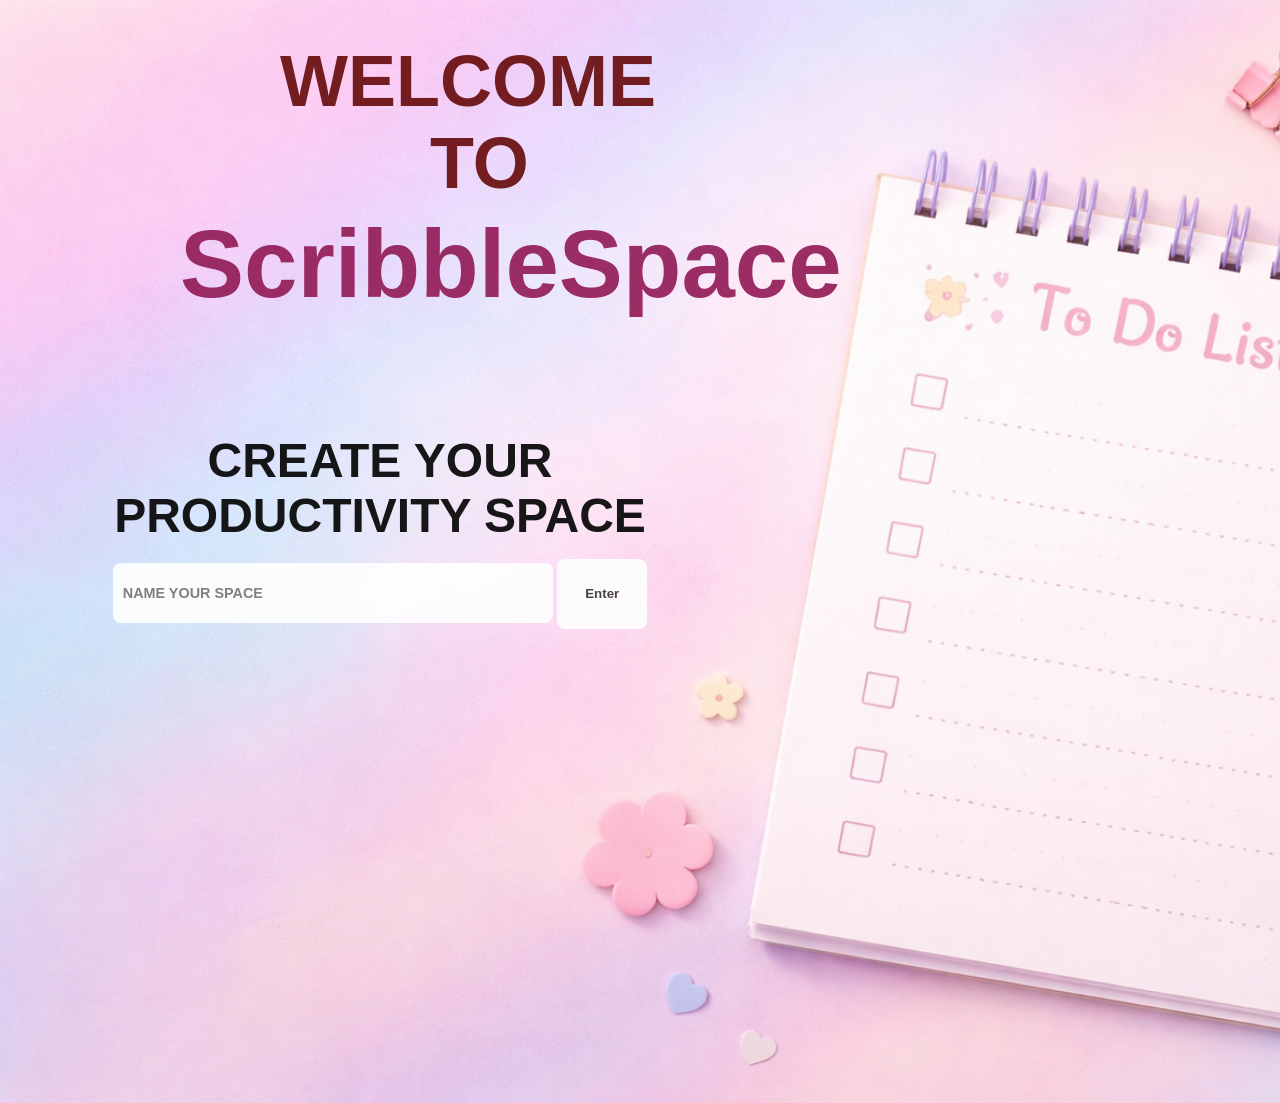
<file: index.html>
<!DOCTYPE html>
<html>
<head>
    <title>My Space</title>
    <link rel="stylesheet" href="styles.css">
</head>
<body class="center-page">
<div class="top-bar">
    
<div class="r1">
    <h2 class="welcome">WELCOME </h2>
    <h2 class="welcome" style="margin-left: 50px;">TO</h2>
    <h1 class="brand">ScribbleSpace</h1>
</div>
<div class="glass-card">
    <h1 id="rr">CREATE YOUR PRODUCTIVITY SPACE</h1>
    <input type="text" id="username" placeholder="NAME YOUR SPACE" style="font-weight: bold; color: black; font-size: 90%; font-family: Verdana, Tahoma, sans-serif;">
    <button onclick="enterApp()">Enter</button>
</div>
</div>

<script src="script.js"></script>
</body>
</html>
</file>
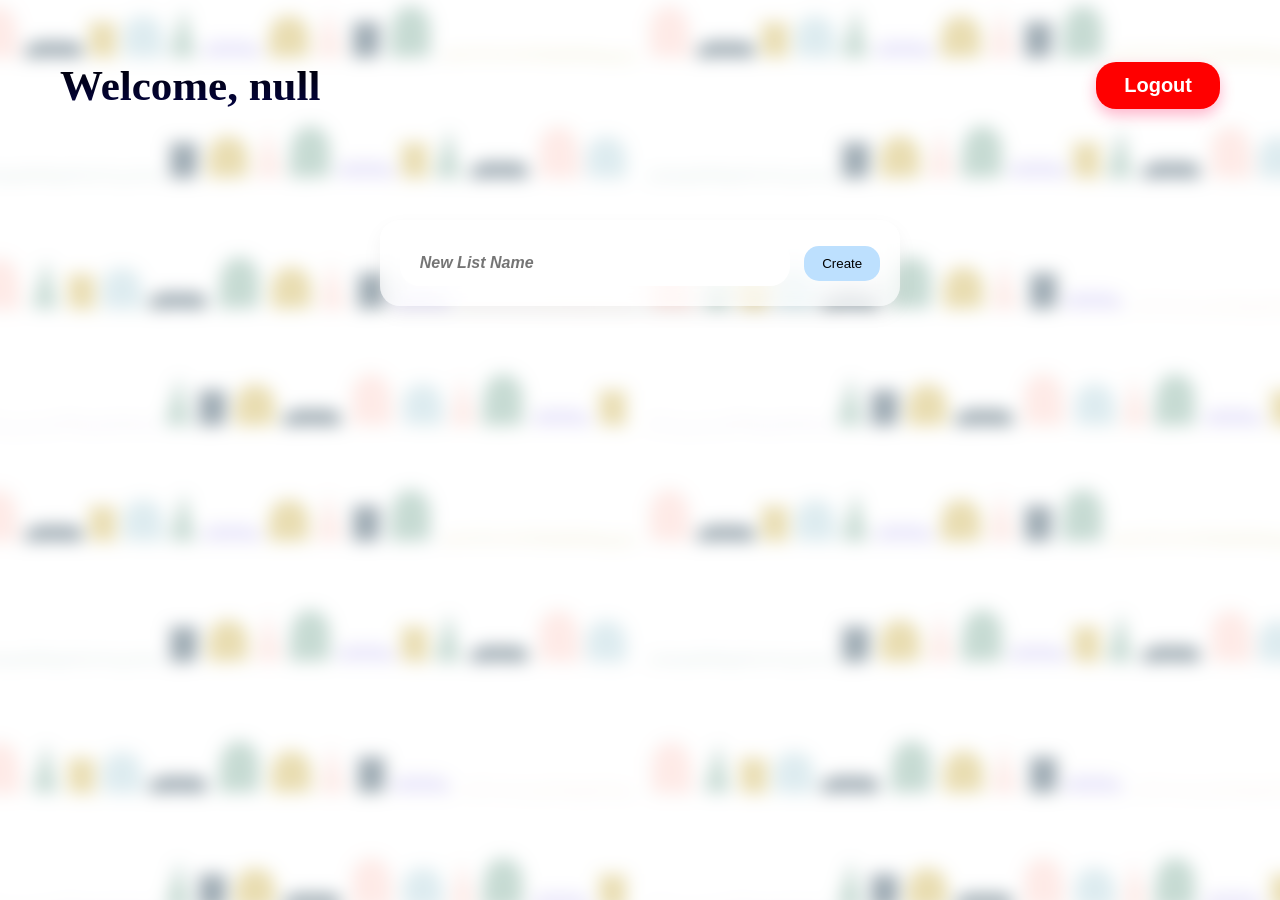
<file: dashboard.html>
<!DOCTYPE html>
<html>
<head>
    <title>Dashboard</title>
    <link rel="stylesheet" href="style.css">
</head>
<body>

<div class="top-bar">
    <h2 id="welcomeText"></h2>
    <button onclick="logout()">Logout</button>
</div>

<div class="dashboard">
    <div class="create-box">
        <input type="text" id="newListName" placeholder="New List Name" style="font-weight: bold; font-style: italic;color: black;">
        <button onclick="createList()">Create</button>
    </div>

    <div id="listsContainer" class="cards"></div>
</div>

<script src="script.js"></script>
</body>
</html>
</file>
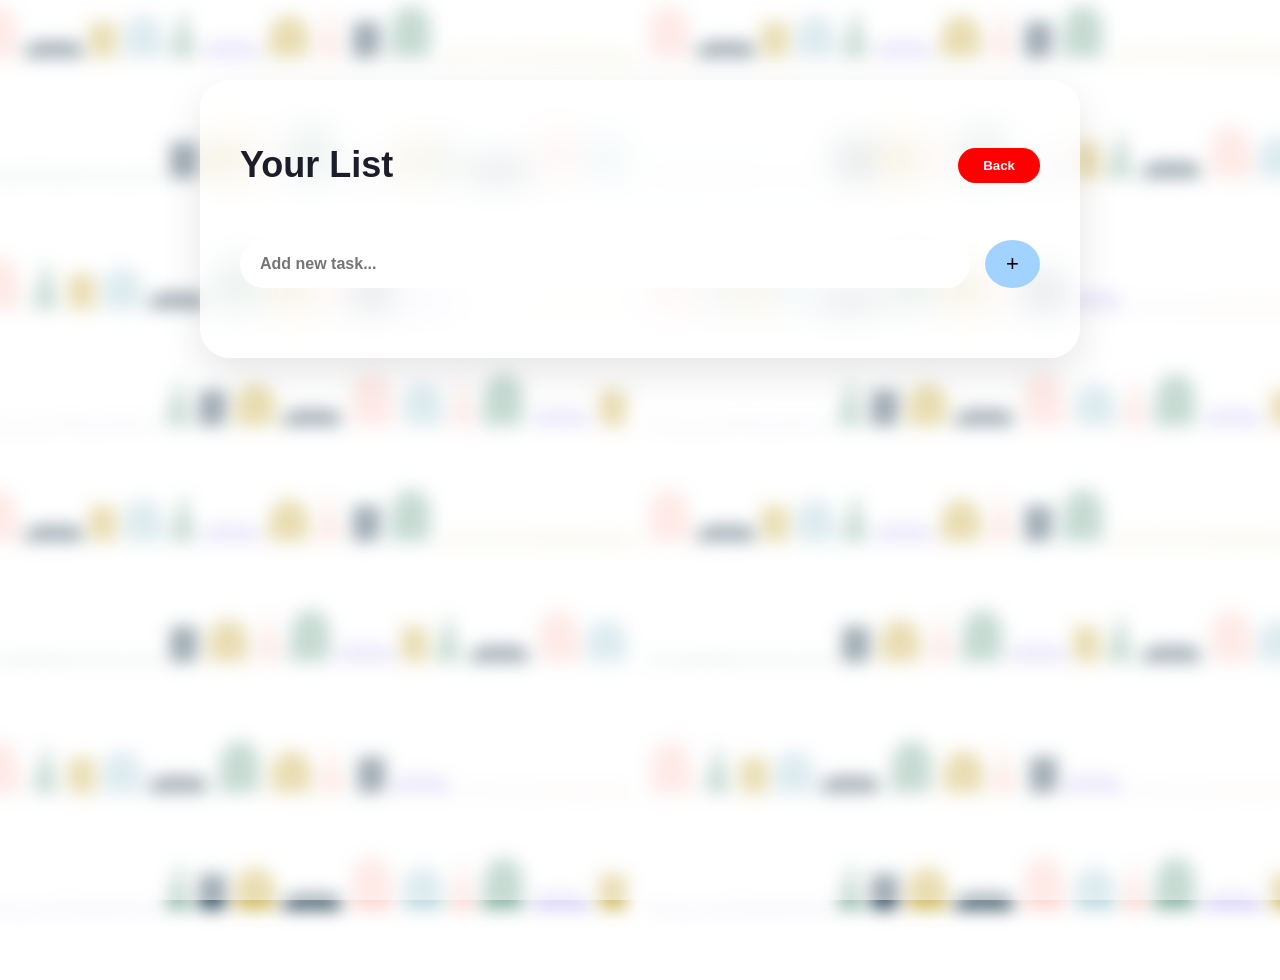
<file: todo.html>
<!DOCTYPE html>
<html>
<head>
    <title>Todo Page</title>
    <link rel="stylesheet" href="style.css">
</head>
<body>

<div class="todo-container">

    <div class="todo-header">
        <h1 id="listTitle">Your List</h1>
        <button id="backBtn" class="back-btn">Back</button>
    </div>

    <div class="add-task">
        <input type="text" id="taskInput" placeholder="Add new task..." style="font-weight: bold; color: black;">
        <button id="addBtn" class="add-btn">+</button>
    </div>

    <div id="taskList" class="task-list"></div>

</div>

<script src="todo.js"></script>
</body>
</html>
</file>
<file: styles.css>
body {
    margin: 0;
    font-family: 'Segoe UI', sans-serif;
    background-image: url('images/to do sign up.png');
    background-size: cover; 
    background-repeat: no-repeat;
    opacity: 0.9;
}
.center-page {
    display: flex;
    justify-content: left;
    align-items: center;
    /* height: 100vh; */
}
#rr{
    color: black;
    font-size: 300%;
    font-weight: bold;
    font-family:Verdana,  Tahoma, sans-serif;
    margin: 10px 20px  ;

}
/* Glass card */
.glass-card {
    padding: 40px;
    border-radius: 20px;
    /* backdrop-filter: blur(1px); */
    text-align: center;
    width: 600px;
    height:600px
}

input {
    width: 70%;
    padding: 10px;
    margin: 10px 0;
    border-radius: 8px;
    border: none;
    outline: none;
    height: 40px;
}

button {
    padding: 10px 15px;
    border: none;
    border-radius: 8px;
    background: #ffffff;
    color: #333;
    cursor: pointer;
    font-weight: bold;
    transition: 0.3s;
    height: 70px;
    width: 90px;
}

button:hover {
    transform: scale(1.05);
}
.r1{
    display: grid;

    padding: 0% 50%;
    color: rgb(102, 10, 10);
    /* margin: 10px 20px; */
    font-size: 300%;
    font-weight: bold;
    font-family:sans-serif;
    top:0
}
.top-bar {
    display: grid;
    padding: 40px 40px;
}
.welcome {
  margin-bottom: 0;
  margin-top: auto;
  margin-left: -100px;
}

.brand {
  margin-top: 5px;
  margin-left: -200px;
  color: rgb(145, 25, 85);
}
</file>
<file: style.css>
body {
    margin: 0;
    font-family: 'Segoe UI', sans-serif;
    position: relative;
    min-height: 100vh;
}
body::before {
    content: "";
    position: fixed;
    inset: 0;
    background: url("images/bg image of to.jpeg");
    background-size: cover;
    background-position: center;
    filter: blur(8px);
    transform: scale(1.05); 
    z-index: -2;
}

body::after {
    content: "";
    position: fixed;
    inset: 0;
    background: rgba(255,255,255,0.5);
    z-index: -1;
}

/* Top Bar */
.top-bar {
    display: flex;
    justify-content: space-between;
    align-items: center;
    padding: 25px 60px;
}

.top-bar h2 {
    font-family: 'Playfair Display', serif;
    font-size: 43px;
    font-weight: 600;
    background: linear-gradient(black ,rgb(4, 4, 69));
    -webkit-background-clip: text;
    -webkit-text-fill-color: transparent;
}

.top-bar button {
    padding: 12px 28px;
    border-radius: 20px;
    border: none;
    background:red;
    color: white;
    font-size: 20px;
    font-weight: 600;
    cursor: pointer;
    transition: 0.3s ease;
    box-shadow: 0 6px 15px rgba(255, 0, 80, 0.3);
}

.top-bar button:hover {
    transform: translateY(-3px);
    box-shadow: 0 10px 20px rgba(255, 0, 80, 0.4);
}

.dashboard {
    padding: 20px 60px;
}

/* Create Box */
.create-box {
    background: rgba(255,255,255,0.6);
    backdrop-filter: blur(10px);
    padding: 20px;
    border-radius: 20px;
    width: fit-content;
    margin: 30px auto;
    box-shadow: 0 8px 20px rgba(0,0,0,0.05);
}
.create-box input {
    padding: 14px 20px;
    border-radius: 20px;
    border: none;
    outline: none;
    width: 350px;   /* Increased width */
    font-size: 16px;
}

.create-box button {
    padding: 10px 18px;
    border-radius: 15px;
    border: none;
    background: #bde0fe;
    cursor: pointer;
    margin-left: 10px;
    transition: 0.3s;
}

.create-box button:hover {
    background: #a2d2ff;
}

/* 🌸 Cards Section */
.cards {
    display: grid;
    grid-template-columns: repeat(auto-fill, minmax(220px, 1fr));
    gap: 25px;
}

/* Individual Card */
.card {
    background: rgba(255,255,255,0.6);
    backdrop-filter: blur(12px);
    padding: 25px;
    border-radius: 20px;
    cursor: pointer;
    transition: 0.3s ease;
    box-shadow: 0 8px 20px rgba(0,0,0,0.05);
}

.card:hover {
    transform: translateY(-6px);
    box-shadow: 0 12px 25px rgba(0,0,0,0.1);
}

/* Task Section */
.task-section {
    padding: 20px 60px;
}

.task {
    background: rgba(255,255,255,0.6);
    backdrop-filter: blur(10px);
    padding: 12px 18px;
    border-radius: 15px;
    margin-top: 12px;
    display: flex;
    justify-content: space-between;
    align-items: center;
}
/* Cards Container */
.cards {
    display: grid;
    grid-template-columns: repeat(3, 1fr); 
    gap: 30px;
    margin-top: 30px;
}

/* Individual Card */
.card {
    padding: 30px;
    border-radius: 25px;
    backdrop-filter: blur(12px);
    color: #333;
    font-size: 18px;
    font-weight: 500;
    transition: 0.3s ease;
    box-shadow: 0 10px 25px rgba(0,0,0,0.08);
    min-height: 120px;
}
.card:nth-child(3n+1) {
    background: lightcoral;
}

.card:nth-child(3n+2) {
    background: lightblue;
}

.card:nth-child(3n+3) {
    background: rgb(175, 231, 175);
}
.card:hover {
    transform: translateY(-8px);
    box-shadow: 0 15px 35px rgba(0,0,0,0.15);
}
/* Centered Main Container */
.todo-container {
    max-width: 800px;
    margin: 80px auto;
    padding: 40px;
    background: rgba(255,255,255,0.6);
    backdrop-filter: blur(15px);
    border-radius: 30px;
    box-shadow: 0 15px 40px rgba(0,0,0,0.1);
}

/* Header */
.todo-header {
    display: flex;
    justify-content: space-between;
    align-items: center;
    margin-bottom: 30px;
}
.todo-header h1 {
    font-size: 36px;
    font-weight: 600;
    background: rgb(29, 29, 42) ;
    -webkit-background-clip: text;
    -webkit-text-fill-color: transparent;
}

/* Back Button */
.back-btn {
    padding: 10px 25px;
    border-radius: 30px;
    border: none;
    background: red;
    color: white;
    font-weight: 600;
    cursor: pointer;
    transition: 0.3s;
}

.back-btn:hover {
    transform: translateY(-3px);
}

.add-task {
    display: flex;
    gap: 15px;
    margin-bottom: 30px;
}

.add-task input {
    flex: 1;
    padding: 15px 20px;
    border-radius: 25px;
    border: none;
    font-size: 16px;
    outline: none;
}

.add-btn {
    width: 55px;
    border-radius: 50%;
    border: none;
    font-size: 22px;
    background: #a2d2ff;
    cursor: pointer;
    transition: 0.3s;
}

.add-btn:hover {
    transform: scale(1.1);
}

/* Task Cards */
.task-list {
    display: flex;
    flex-direction: column;
    gap: 15px;
}

.task-item {
    padding: 15px 20px;
    border-radius: 20px;
    background: rgb(185, 185, 237);
    display: flex;
    justify-content: space-between;
    align-items: center;
    transition: 0.3s;
}

.task-item:hover {
    transform: translateX(5px);
}
.delete-btn {
    background: none;
    border: none;
    color: #c9184a;
    font-size: 18px;
    cursor: pointer;
}

.delete-btn:hover {
    transform: scale(1.2);
}
</file>
